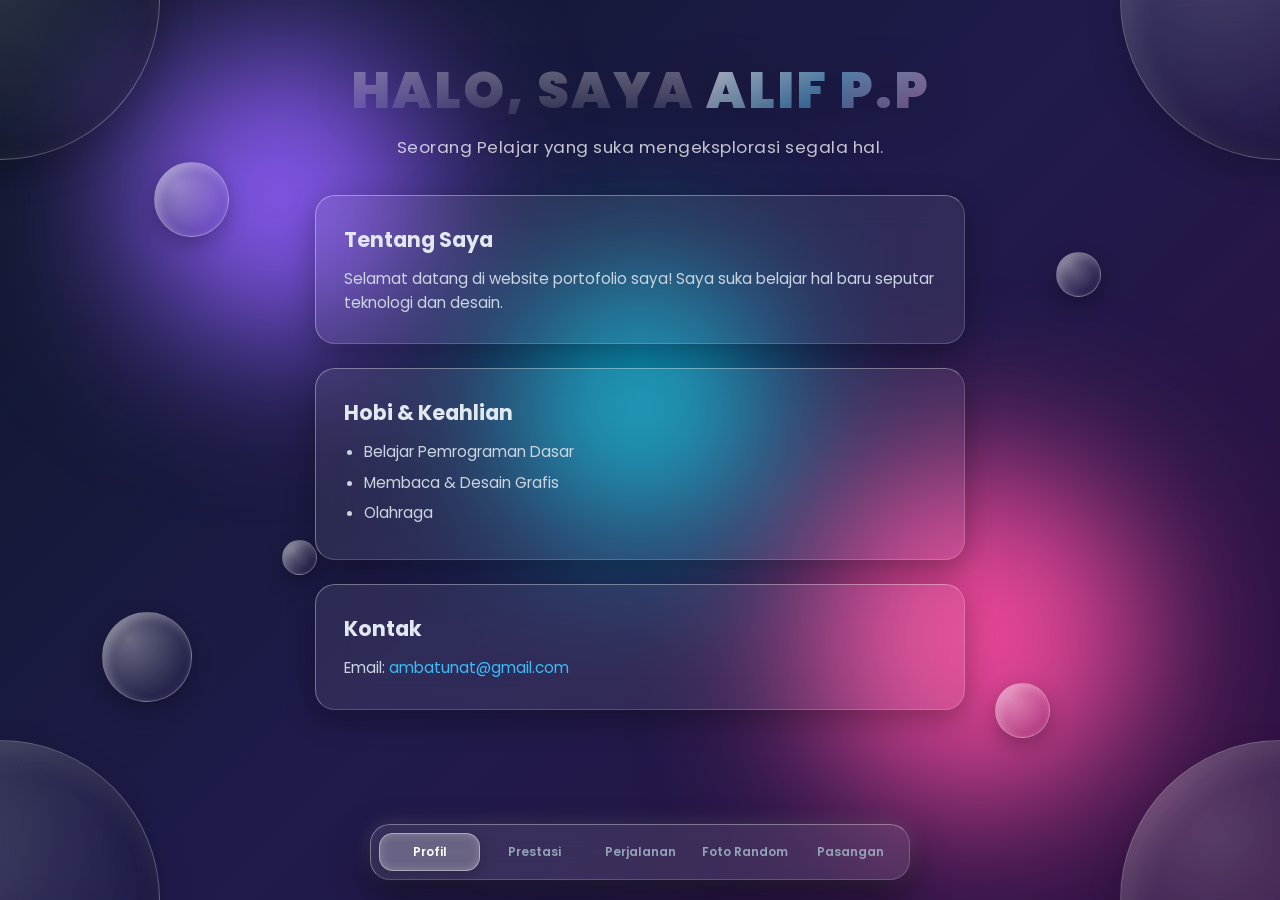
<file: index.html>
<!DOCTYPE html>
<html lang="id">
<head>
    <meta charset="UTF-8">
    <meta name="viewport" content="width=device-width, initial-scale=1.0">
    <title>Profil Pribadi - Alif P.P</title>
    <link href="https://fonts.googleapis.com/css2?family=Poppins:wght@400;600;800&display=swap" rel="stylesheet">
    <link rel="stylesheet" href="index.css">
</head>
<body>

    <div class="glass-bg-shape shape-1"></div>
    <div class="glass-bg-shape shape-2"></div>
    <div class="glass-bg-shape shape-3"></div>

    <div class="glass-corner corner-tl"></div>
    <div class="glass-corner corner-tr"></div>
    <div class="glass-corner corner-bl"></div>
    <div class="glass-corner corner-br"></div>
    <div class="glass-orb orb-1"></div>
    <div class="glass-orb orb-2"></div>
    <div class="glass-orb orb-3"></div>
    <div class="glass-orb orb-4"></div>
    <div class="glass-orb orb-5"></div>


    <!-- Kontainer Utama -->
    <main class="liquid-glass-container">

        <header class="liquid-header">
            <h1>HALO, SAYA <span class="glass-text">ALIF P.P</span></h1>
            <p>Seorang Pelajar yang suka mengeksplorasi segala hal.</p>
        </header>

        <div id="profil" class="tab-content active">
            <section class="glass-card">
                <h2>Tentang Saya</h2>
                <p>Selamat datang di website portofolio saya! Saya suka belajar hal baru seputar teknologi dan desain.</p>
            </section>

            <section class="glass-card">
                <h2>Hobi & Keahlian</h2>
                <ul>
                    <li>Belajar Pemrograman Dasar</li>
                    <li>Membaca & Desain Grafis</li>
                    <li>Olahraga</li>
                </ul>
            </section>
        </div>

        <div id="prestasi" class="tab-content">
            <section class="glass-card">
                <h2>🏆 Prestasi Saya</h2>
                <ul>
                    <li>Juara lomba karate 1 & 2 tingkat kabupaten</li>
                    <li>Juara 2, dua kali lomba MLBB tingkat kecamatan</li>
                    <li>Mengikuti pembelajaran tentang dasar-dasar komputer</li>
                </ul>
                
                <p style="margin-top: 20px; margin-bottom: 5px;"><strong>Dokumentasi / Sertifikat:</strong></p>
                
                <div class="gallery-grid">
                    <div class="photo-box">
                        <img src="images/karate.jpeg" alt="Prestasi Karate" style="width:100%; height:100%; object-fit:cover; border-radius:10px;" onerror="this.style.display='none'; this.nextElementSibling.style.display='block';">
                        <span style="display:none; font-size: 0.75rem;">karate.jpeg tidak ditemukan</span>
                    </div>

                    <div class="photo-box">
                        <img src="images/ml.jpeg" alt="Prestasi MLBB" style="width:100%; height:100%; object-fit:cover; border-radius:10px;" onerror="this.style.display='none'; this.nextElementSibling.style.display='block';">
                        <span style="display:none; font-size: 0.75rem;">ml.jpeg tidak ditemukan</span>
                    </div>

                    <div class="photo-box">
                        <img src="images/computing.jpeg" alt="Pembelajaran Komputer" style="width:100%; height:100%; object-fit:cover; border-radius:10px;" onerror="this.style.display='none'; this.nextElementSibling.style.display='block';">
                        <span style="display:none; font-size: 0.75rem;">computing.jpeg tidak ditemukan</span>
                    </div>
                </div>
            </section>
        </div>

        <div id="perjalanan" class="tab-content">
            <section class="glass-card">
                <h2>🚀 Perjalanan Hidup</h2>
                <p><strong>2020:</strong> pelajar biasa yang mulai mengeksplor segala hal.</p>
                <p style="margin-top: 10px;"><strong>2023:</strong> mulai menguasai beberapa ilmu baru.</p>
                <p style="margin-top: 10px;"><strong>2026:</strong> Mulai belajar membuat website sendiri menggunakan HTML & CSS.</p>
            </section>
        </div>

        <div id="galeri" class="tab-content">
            <section class="glass-card">
                <h2>📷 Foto-Foto Random</h2>
                <p>Kumpulan momen seru atau hal-hal menarik:</p>
                <div class="gallery-grid">
                    <div class="photo-box">
                        <img src="images/random1.jpeg" alt="Random 1" style="width:100%; height:100%; object-fit:cover; border-radius:10px;" onerror="this.style.display='none'; this.nextElementSibling.style.display='block';">
                        <span style="display:none; font-size: 0.75rem;">random1.jpeg tidak ditemukan</span>
                    </div>
                     <div class="photo-box">
                        <img src="images/random2.jpeg" alt="Random 2" style="width:100%; height:100%; object-fit:cover; border-radius:10px;" onerror="this.style.display='none'; this.nextElementSibling.style.display='block';">
                        <span style="display:none; font-size: 0.75rem;">random2.jpeg tidak ditemukan</span>
                    </div>
                     <div class="photo-box">
                        <img src="images/random3.jpeg" alt="Random 3" style="width:100%; height:100%; object-fit:cover; border-radius:10px;" onerror="this.style.display='none'; this.nextElementSibling.style.display='block';">
                        <span style="display:none; font-size: 0.75rem;">random3.jpeg tidak ditemukan</span>
                    </div>
                </div>
            </section>
        </div>

        <div id="pasangan" class="tab-content">
            <section class="glass-card romantic-card">
            
                <div class="liquid-heart h-1">❤️</div>
                <div class="liquid-heart h-2">❤️</div>
                <div class="liquid-heart h-3">💖</div>
                <div class="liquid-heart h-4">❤️</div>
                <div class="liquid-heart h-5">💗</div>
                <div class="liquid-heart h-6">❤️</div>

                <h2>💌 Untuk Jovita</h2>
                <p class="romantic-text">
                    "Terima kasih sudah menjadi seseorang yang selalu memberi warna indah di setiap hari-hariku. Kehadiranmu adalah hal paling berharga, dan aku bersyukur bisa melewati waktu bersama orang sehebat kamu."
                </p>

                <p style="margin-top: 20px; margin-bottom: 5px;"><strong>Momen Kita:</strong></p>
                
                <div class="gallery-grid">
                    <div class="photo-box">
                        <img src="images/pacar1.jpeg" alt="Jovita 1" style="width:100%; height:100%; object-fit:cover; border-radius:10px;" onerror="this.style.display='none'; this.nextElementSibling.style.display='block';">
                        <span style="display:none; font-size: 0.75rem;">pacar1.jpeg tidak ditemukan</span>
                    </div>
                    <div class="photo-box">
                        <img src="images/pacar2.jpeg" alt="Jovita 2" style="width:100%; height:100%; object-fit:cover; border-radius:10px;" onerror="this.style.display='none'; this.nextElementSibling.style.display='block';">
                        <span style="display:none; font-size: 0.75rem;">pacar2.jpeg tidak ditemukan</span>
                    </div>
                    <div class="photo-box">
                        <img src="images/pacar3.jpeg" alt="Jovita 3" style="width:100%; height:100%; object-fit:cover; border-radius:10px;" onerror="this.style.display='none'; this.nextElementSibling.style.display='block';">
                        <span style="display:none; font-size: 0.75rem;">pacar3.jpeg tidak ditemukan</span>
                    </div>
                </div>
            </section>
        </div>

        <!-- Bagian Kontak -->
        <footer class="glass-card">
            <h2>Kontak</h2>
            <p>Email: <a href="mailto:ambatunat@gmail.com">ambatunat@gmail.com</a></p>
        </footer>

    </main>

    <nav class="glass-card nav-container floating-nav">
        <div class="nav-indicator"></div>
        <button class="nav-btn active" onclick="bukaMenu(event, 'profil')">Profil</button>
        <button class="nav-btn" onclick="bukaMenu(event, 'prestasi')">Prestasi</button>
        <button class="nav-btn" onclick="bukaMenu(event, 'perjalanan')">Perjalanan</button>
        <button class="nav-btn" onclick="bukaMenu(event, 'galeri')">Foto Random</button>
        <button class="nav-btn" onclick="bukaMenu(event, 'pasangan')">Pasangan</button>
    </nav>

    <script src="index.js"></script>
</body>
</html>
</file>
<file: index.css>
* {
    box-sizing: border-box;
    margin: 0;
    padding: 0;
    font-family: 'Poppins', 'Segoe UI', Roboto, Helvetica, Arial, sans-serif;
}

body {
    min-height: 100vh;
    background: linear-gradient(135deg, #0f172a 0%, #1e1b4b 50%, #311042 100%);
    color: #ffffff;
    display: flex;
    justify-content: center;
    align-items: center;
    padding: 40px 20px 100px 20px;
    position: relative;
    overflow-x: hidden;
}


.glass-bg-shape {
    position: fixed;
    border-radius: 50%;
    filter: blur(80px);
    z-index: 0;
    animation: float 10s ease-in-out infinite alternate;
}

.shape-1 {
    width: 300px;
    height: 300px;
    background: #8b5cf6;
    top: 5%;
    left: 10%;
}

.shape-2 {
    width: 350px;
    height: 350px;
    background: #ec4899;
    bottom: 10%;
    right: 10%;
    animation-delay: -3s;
}

.shape-3 {
    width: 250px;
    height: 250px;
    background: #06b6d4;
    top: 45%;
    left: 50%;
    transform: translate(-50%, -50%);
    animation-delay: -6s;
}

@keyframes float {
    0% { transform: translateY(0px) scale(1); }
    100% { transform: translateY(-30px) scale(1.1); }
}


.glass-corner {
    position: fixed;
    width: 320px;
    height: 320px;
    border-radius: 50%;
    background: radial-gradient(circle at 30% 30%, rgba(255, 255, 255, 0.18) 0%, rgba(255, 255, 255, 0.03) 60%, rgba(255, 255, 255, 0) 100%);
    backdrop-filter: blur(12px);
    -webkit-backdrop-filter: blur(12px);
    border: 1px solid rgba(255, 255, 255, 0.25);
    box-shadow: 
        inset 10px 10px 30px rgba(255, 255, 255, 0.15),
        inset -10px -10px 30px rgba(0, 0, 0, 0.25),
        0 15px 35px rgba(0, 0, 0, 0.2);
    z-index: 0;
    pointer-events: none;
}

.corner-tl { top: -160px; left: -160px; }
.corner-tr { top: -160px; right: -160px; }
.corner-bl { bottom: -160px; left: -160px; }
.corner-br { bottom: -160px; right: -160px; }


.glass-orb {
    position: fixed;
    border-radius: 50%;
    background: radial-gradient(circle at 30% 30%, rgba(255, 255, 255, 0.35) 0%, rgba(255, 255, 255, 0.05) 70%);
    backdrop-filter: blur(8px);
    -webkit-backdrop-filter: blur(8px);
    border: 1px solid rgba(255, 255, 255, 0.3);
    box-shadow: 
        inset 4px 4px 10px rgba(255, 255, 255, 0.3),
        0 8px 20px rgba(0, 0, 0, 0.25);
    z-index: 0;
    pointer-events: none;
    animation: floatOrb 8s ease-in-out infinite alternate;
}

.orb-1 { width: 75px; height: 75px; top: 18%; left: 12%; animation-duration: 7s; }
.orb-2 { width: 45px; height: 45px; top: 28%; right: 14%; animation-duration: 9s; animation-delay: -2s; }
.orb-3 { width: 90px; height: 90px; bottom: 22%; left: 8%; animation-duration: 11s; animation-delay: -4s; }
.orb-4 { width: 55px; height: 55px; bottom: 18%; right: 18%; animation-duration: 8s; animation-delay: -1s; }
.orb-5 { width: 35px; height: 35px; top: 60%; left: 22%; animation-duration: 6s; animation-delay: -3s; }

@keyframes floatOrb {
    0% { transform: translateY(0px) translateX(0px); }
    100% { transform: translateY(-25px) translateX(15px); }
}


.liquid-glass-container {
    width: 100%;
    max-width: 650px;
    display: flex;
    flex-direction: column;
    gap: 24px;
    z-index: 1;
    padding-bottom: 90px;
}

.glass-card {
    background: rgba(255, 255, 255, 0.08);
    backdrop-filter: blur(16px);
    -webkit-backdrop-filter: blur(16px);
    border: 1px solid rgba(255, 255, 255, 0.18);
    border-top: 1px solid rgba(255, 255, 255, 0.35);
    border-left: 1px solid rgba(255, 255, 255, 0.35);
    border-radius: 20px;
    padding: 28px;
    box-shadow: 0 10px 30px rgba(0, 0, 0, 0.3);
    transition: all 0.4s cubic-bezier(0.175, 0.885, 0.32, 1.275);
}

.glass-card:hover {
    transform: translateY(-5px);
    background: rgba(255, 255, 255, 0.12);
    border-color: rgba(255, 255, 255, 0.4);
    box-shadow: 0 15px 35px rgba(0, 0, 0, 0.4), 0 0 20px rgba(255, 255, 255, 0.1);
}


.romantic-card {
    position: relative;
    overflow: hidden;
    background: linear-gradient(135deg, rgba(236, 72, 153, 0.12) 0%, rgba(255, 255, 255, 0.08) 100%) !important;
    border-color: rgba(244, 114, 182, 0.3) !important;
}

.romantic-text {
    font-style: italic;
    color: #fbcfe8;
    background: rgba(255, 255, 255, 0.05);
    padding: 15px;
    border-radius: 12px;
    border-left: 3px solid #ec4899;
    margin-top: 10px;
}

.liquid-heart {
    position: absolute;
    font-size: 1.2rem;
    z-index: 1;
    pointer-events: none;
    filter: drop-shadow(0 0 8px rgba(236, 72, 153, 0.8));
    animation: floatHeart 6s ease-in-out infinite alternate;
}

.h-1 { top: 15px; left: 20px; animation-duration: 5s; }
.h-2 { top: 40px; right: 30px; animation-duration: 7s; animation-delay: -2s; font-size: 1.5rem; }
.h-3 { bottom: 60px; left: 15px; animation-duration: 6s; animation-delay: -1s; }
.h-4 { bottom: 30px; right: 40px; animation-duration: 8s; animation-delay: -3s; }
.h-5 { top: 50%; left: 80px; animation-duration: 5.5s; animation-delay: -2.5s; font-size: 0.9rem; }
.h-6 { top: 45%; right: 70px; animation-duration: 6.5s; animation-delay: -1.5s; font-size: 1rem; }

@keyframes floatHeart {
    0% { transform: translateY(0px) scale(1) rotate(0deg); opacity: 0.7; }
    100% { transform: translateY(-20px) scale(1.15) rotate(10deg); opacity: 1; }
}


h2 {
    font-size: 1.3rem;
    margin-bottom: 12px;
    color: #e2e8f0;
}

p, li {
    color: #cbd5e1;
    line-height: 1.6;
    font-size: 0.95rem;
}

ul { padding-left: 20px; }
li { margin-bottom: 6px; }

a { color: #38bdf8; text-decoration: none; }
a:hover { text-decoration: underline; }


.liquid-header {
    text-align: center;
    padding: 20px 10px 10px 10px;
    background: transparent !important;
    border: none !important;
    box-shadow: none !important;
    backdrop-filter: none !important;
}

.liquid-header h1 {
    font-size: 3.2rem;
    font-weight: 900;
    letter-spacing: 2px;
    line-height: 1.2;
    margin-bottom: 12px;
    font-family: 'Poppins', sans-serif;
    background: linear-gradient(180deg, rgba(255, 255, 255, 0.35) 0%, rgba(255, 255, 255, 0.08) 100%);
    -webkit-background-clip: text;
    -webkit-text-fill-color: transparent;
    filter: drop-shadow(0 8px 25px rgba(0, 0, 0, 0.4));
}

.liquid-header .glass-text {
    background: linear-gradient(135deg, rgba(255, 255, 255, 0.5) 0%, rgba(56, 189, 248, 0.35) 50%, rgba(244, 114, 182, 0.35) 100%);
    -webkit-background-clip: text;
    -webkit-text-fill-color: transparent;
}

.liquid-header p {
    font-size: 1.05rem;
    color: rgba(255, 255, 255, 0.75);
    letter-spacing: 0.5px;
}


.floating-nav {
    position: fixed !important;
    bottom: 20px;
    left: 50%;
    transform: translateX(-50%) !important;
    width: 95%;
    max-width: 540px;
    z-index: 1000;
    display: flex;
    justify-content: space-between;
    gap: 4px;
    padding: 8px !important;
    background: rgba(255, 255, 255, 0.1) !important;
    backdrop-filter: blur(20px) !important;
    -webkit-backdrop-filter: blur(20px) !important;
    box-shadow: 0 15px 35px rgba(0, 0, 0, 0.5), 0 0 20px rgba(255, 255, 255, 0.15) !important;
    transition: none !important;
}

.floating-nav:hover {
    transform: translateX(-50%) !important;
    background: rgba(255, 255, 255, 0.12) !important;
}

.nav-indicator {
    position: absolute;
    top: 8px;
    bottom: 8px;
    left: 0;
    background: rgba(255, 255, 255, 0.25);
    border: 1px solid rgba(255, 255, 255, 0.45);
    border-radius: 14px;
    box-shadow: 0 4px 15px rgba(0, 0, 0, 0.2), inset 0 0 10px rgba(255, 255, 255, 0.2);
    z-index: 1;
    transition: transform 0.45s cubic-bezier(0.34, 1.56, 0.64, 1), width 0.45s cubic-bezier(0.34, 1.56, 0.64, 1);
}

.nav-btn {
    position: relative;
    z-index: 2;
    flex: 1;
    padding: 10px 2px;
    background: transparent;
    border: none;
    border-radius: 14px;
    color: #94a3b8;
    font-size: 0.75rem;
    font-weight: 600;
    cursor: pointer;
    transition: color 0.3s ease, transform 0.15s ease;
    text-align: center;
    -webkit-tap-highlight-color: transparent;
}

.nav-btn:hover { color: #ffffff; }
.nav-btn:active { transform: scale(0.92); }
.nav-btn.active { color: #ffffff; }


.tab-content {
    display: none;
    flex-direction: column;
    gap: 24px;
}

.tab-content.active {
    display: flex;
    animation: fadeIn 0.5s ease-in-out;
}

@keyframes fadeIn {
    from { opacity: 0; transform: translateY(10px); }
    to { opacity: 1; transform: translateY(0); }
}

.gallery-grid {
    display: grid;
    grid-template-columns: repeat(3, 1fr);
    gap: 12px;
    margin-top: 15px;
}

.photo-box {
    height: 220px; 
    background: rgba(255, 255, 255, 0.05);
    border: 1px solid rgba(255, 255, 255, 0.15);
    border-radius: 14px;
    display: flex;
    flex-direction: column;
    align-items: center;
    justify-content: center;
    color: #94a3b8;
    font-size: 0.85rem;
    font-weight: 500;
    text-align: center;
    padding: 6px;
    overflow: hidden;
    position: relative;
    transition: all 0.3s ease;
}

.photo-box:hover {
    background: rgba(255, 255, 255, 0.1);
    border-color: rgba(255, 255, 255, 0.3);
}



@media (max-width: 600px) {
    .glass-corner { width: 200px; height: 200px; }
    .corner-tl { top: -100px; left: -100px; }
    .corner-tr { top: -100px; right: -100px; }
    .corner-bl { bottom: -100px; left: -100px; }
    .corner-br { bottom: -100px; right: -100px; }
    .liquid-header h1 { font-size: 2rem; }
}
</file>
